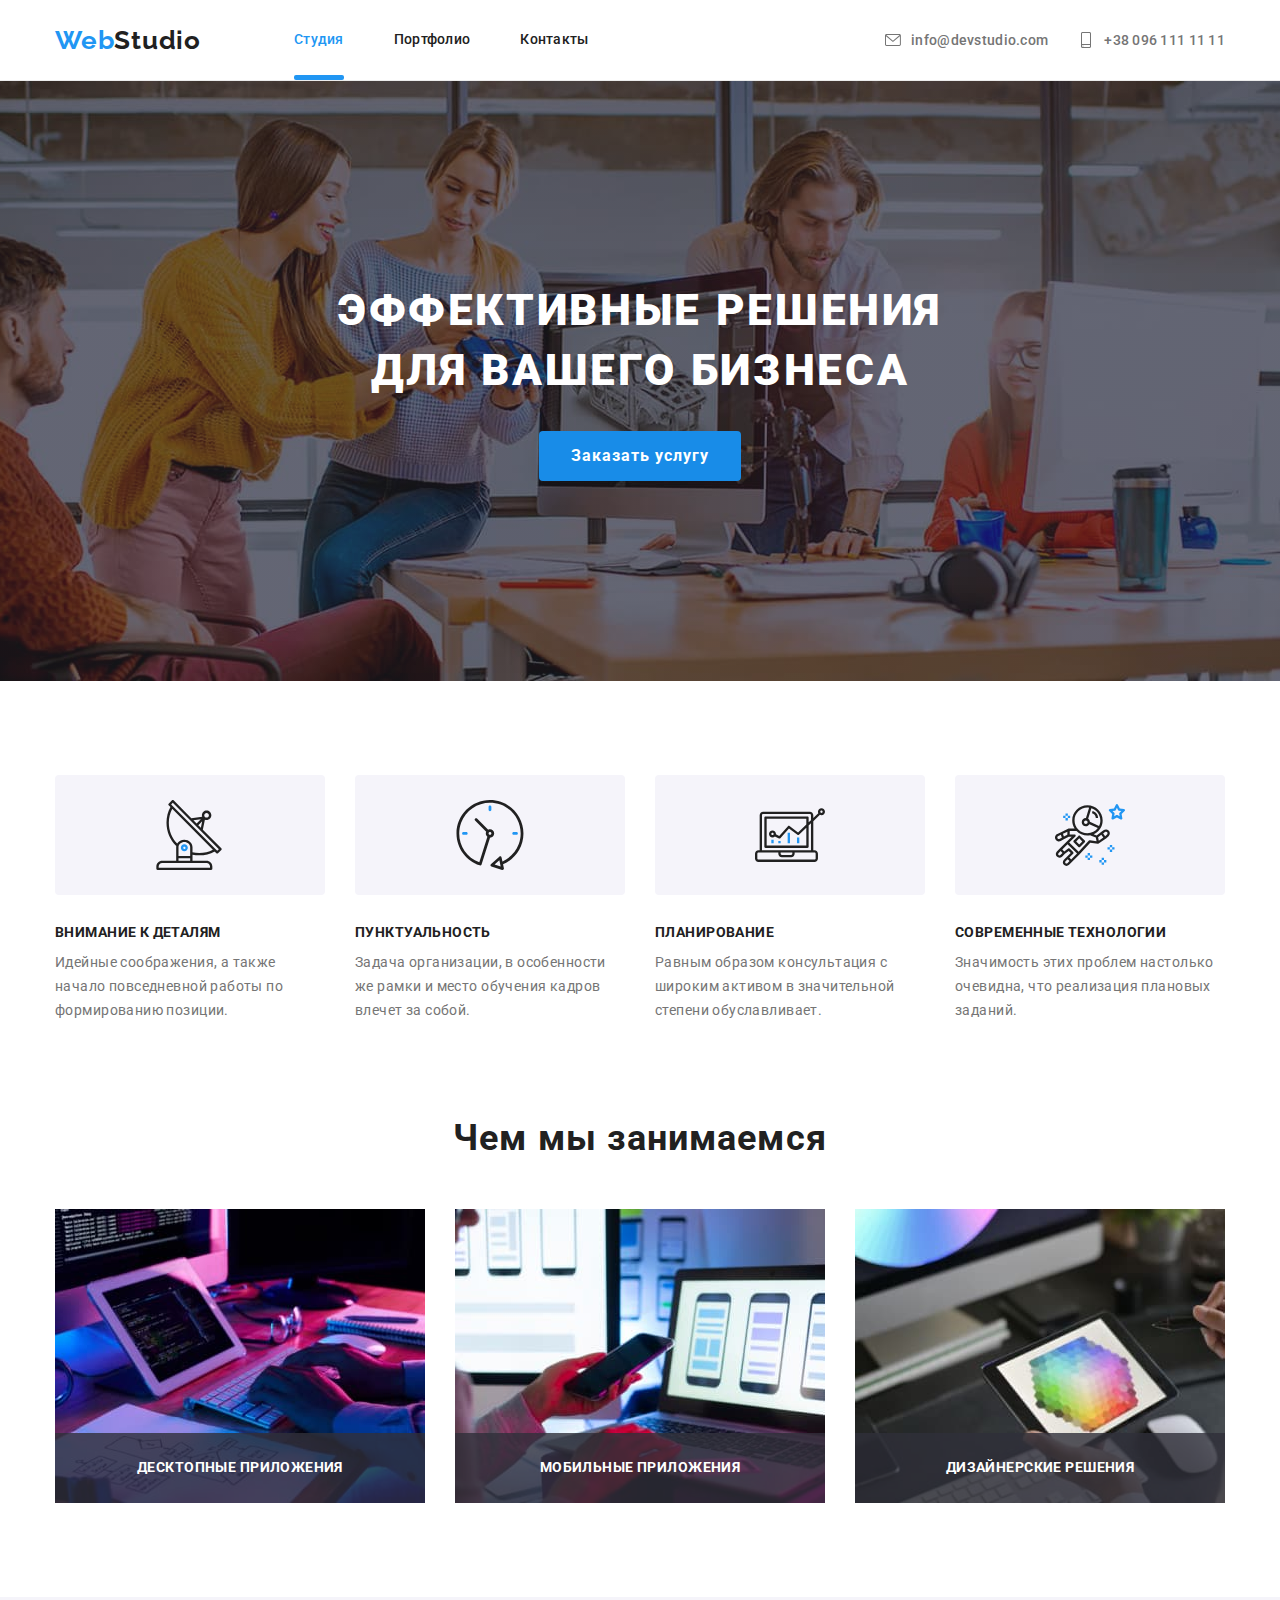
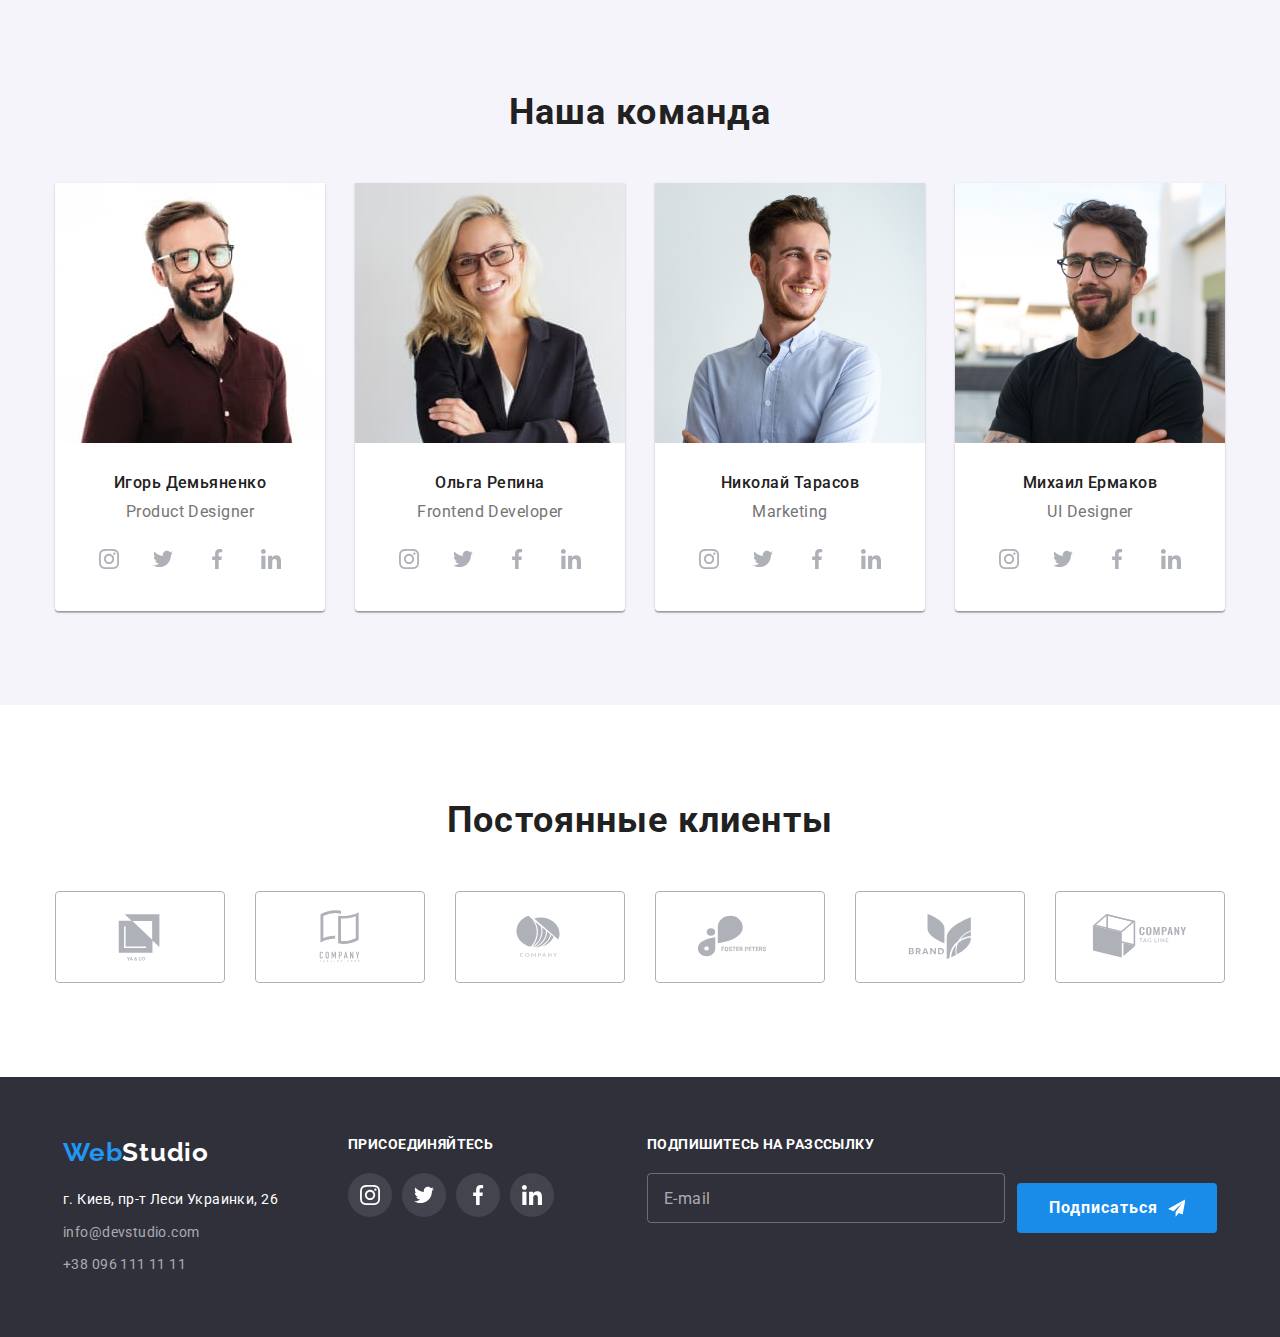
<file: index.html>
<!DOCTYPE html>
<html lang="en">
<head>
    <meta charset="UTF-8">
    <meta http-equiv="X-UA-Compatible" content="IE=edge">
    <meta name="viewport" content="width=device-width, initial-scale=1.0">
    <title>homework-08</title>
    <link href="https://fonts.googleapis.com/css2?family=Raleway:wght@700&family=Roboto:wght@400;500;700;900&display=swap" rel="stylesheet">
    <link rel="stylesheet" href="https://cdnjs.cloudflare.com/ajax/libs/modern-normalize/1.1.0/modern-normalize.min.css">
    <link rel="stylesheet" href="./css/main.min.css">

</head>
<body>
    <!-- шапка -->
        <header class="heder-line">
                <div class="container main-nav"> 
                    <a href="./index.html" class="logo">Web<span class="logo-black logo-black--color-dark">Studio</span></a> 
                    <nav class="navigation">   
                        <button class="menu-button" type="button" data-menu-button aria-expanded="f">
                            <svg width="24" height="16"
                            aria-label="переключатель меню"
                            aria-controls="mobile-menu">
                                <use class="icon-menu" href="./images/icon.svg#icon-menu_24px"></use>
                                <use class="icon-cros" href="./images/icon.svg#icon-close_24px"></use>
                            </svg>
                        </button>          
                        <ul class="menu-nav list">
                            <li class="menu-nav__menu-select"><a href="./index.html" class="menu-nav__menu-link current">Студия</a></li>
                            <li class="menu-nav__menu-select"><a href="./portfolio.html" class="menu-nav__menu-link">Портфолио</a></li>
                            <li class="menu-nav__menu-select"><a href="" class="menu-nav__menu-link">Контакты</a></li>
                        </ul>
                    </nav>
                    <ul class="contact-header list">
                        <li class="contact-list ">
                            <a class="contact-list-link mail" href="mailto:info@devstudio.com">
                                <svg class="contact-icon"><use href="./images/icon.svg#icon-envelope"></use></svg>info@devstudio.com</a>
                        </li>
                        <li class="contact-list ">
                            <a class="contact-list-link tel" href="tel:+380961111111">
                                <svg class="contact-icon"><use href="./images/icon.svg#icon-smartphone-1"></use></svg>+38 096 111 11 11</a>
                        </li>
                    </ul>             
                </div>
                <div class="mobile-menu" id="mobile-menu" data-menu>                                                     
                        <div class="container">
                                <ul class="mobile-menu-list list">
                                    <li class="mobile-menu-item current"><a href="./index.html">Студия</a></li>
                                    <li class="mobile-menu-item"><a href="./portfolio.html">Портфолио</a></li>
                                    <li class="mobile-menu-item"><a href="#">Контакты</a></li>
                                </ul>
                            <div class="mobile-menu-bottom">
                                <ul class="mobile-menu-connect list">
                                    <li class="mob-menu-link tel">
                                        <a href="tel:+380961111111">+38 096 111 11 11</a>
                                    </li>
                                    <li class="mob-menu-link mail">
                                        <a href="mailto:info@devstudio.com">info@devstudio.com</a>
                                    </li>
                                </ul>
                                <ul class="mobile-menu-social list">
                                    <li class="mobile-menu-social-item"><a href="">Instagram</a></li>
                                    <li class="mobile-menu-social-item"><a href="">Twitter</a></li>
                                    <li class="mobile-menu-social-item"><a href="">Facebook</a></li>
                                    <li class="mobile-menu-social-item"><a href="">Linkedin</a></li>
                                </ul>
                            </div>
                        </div>
                </div>
        </header>
    <!-- главный контент -->
    <main>       
        <!-- герой -->
        <section class="hero">
                <div class="container content ">
                <h1 class="hero__title">эффективные решения<br>для вашего бизнеса</h1>
                <button type="button" class="button hero__button" data-modal-open>Заказать услугу</button>
                </div>
        </section>
        <!-- особенности -->
        <section class="feature">
            <div class="container">
                <h2 class="visually-hidden">особенности</h2>
                <ul class="features list">
                    <li class="features-list">
                        <div class="features__item">
                            <svg class="features__icon"><use href="./images/icon.svg#icon-antenna"></use></svg>
                        </div>
                        <h3 class="features__title">внимание к деталям</h3>
                        <p class="features__text">Идейные соображения, а также начало повседневной работы по формированию позиции.</p>
                    </li>
                    <li class="features-list">
                        <div class="features__item">
                            <svg class="features__icon"><use href="./images/icon.svg#icon-clock"></use></svg>
                        </div>
                        <h3 class="features__title">пунктуальность</h3>
                        <p class="features__text">Задача организации, в особенности же рамки и место обучения кадров влечет за собой.</p>
                    </li>
                    <li class="features-list">
                        <div class="features__item">
                            <svg class="features__icon"><use href="./images/icon.svg#icon-diagram"></use></svg>
                        </div>
                        <h3 class="features__title">планирование</h3>
                        <p class="features__text">Равным образом консультация с широким активом в значительной степени обуславливает.</p>
                    </li>
                    <li class="features-list">
                        <div class="features__item">
                            <svg class="features__icon"><use href="./images/icon.svg#icon-astronaut"></use></svg>
                        </div>
                        <h3 class="features__title">современные технологии</h3>
                        <p class="features__text">Значимость этих проблем настолько очевидна, что реализация плановых заданий.</p>
                    </li>
                </ul>   
            </div>
        </section> 
        <!-- виды деятельности -->
        <section class="work">
            <div class="container">
                <h2 class="work__title">Чем мы занимаемся</h2>
            <ul class="work-list list">
                <li class="work-list__example">
                    <img src="./images/gadget/noteboock.jpg" alt="набор текста на клавиатуре" width="370">
                    <div class="work-list__text">
                        <h3 class="work-list__comment">Десктопные приложения</h3>
                    </div>
                </li>
                <li class="work-list__example">
                    <img src="././images/gadget/phone.jpg" alt="подключение телефона к ноутбуку" width="370">
                    <div class="work-list__text">
                        <h3 class="work-list__comment">Мобильные приложения</h3>
                    </div>
                </li>
                <li class="work-list__example">
                    <img src="./images/gadget/tablet.jpg" alt="работа с планшетом" width="370">
                    <div class="work-list__text">
                        <h3 class="work-list__comment">Дизайнерские решения</h3>
                    </div>
                </li>
            </ul>
            </div>
        </section>
        <!-- наша команда -->
        <section class="team">
            <div class="container">
                <h2 class="team__title">Наша команда</h2>
            <ul class="team-list list"> 
                <li class="team-list__item-card">
                    <picture>
                        <source 
                        srcset="./images/team/igor/igor1x.jpg 1x,
                        ./images/team/igor/igor2x.jpg 2x"
                        media="(min-width:1200px)"
                        />
                        <source 
                        srcset="./images/team/igor/igor-tab-1x.jpg 1x,
                        ./images/team/igor/igor-tab-2x.jpg 2x"
                        media="(min-width:768px)"
                        />
                        <source 
                        srcset="./images/team/igor/igor-mob-1x.jpg 1x,
                        ./images/team/igor/igor-mob-2x.jpg 2x"
                        media="(min-width:320px)"
                        />   
                        <img 
                        src="./images/team/igor/igor.jpg" alt="фото игорь">
                    </picture>
                    <div class="team-list__member">
                        <h3 class="team-list__card">Игорь Демьяненко</h3>  
                        <p class="team-list__position" lang="en">Product Designer</p>
                        <ul class="social-team list">
                            <li class="social-team__link"><a class="social-team__social-item social" href="">
                                <svg class="social-team__icon">
                                    <use href="./images/icon.svg#icon-instagram"></use>
                                </svg>
                            </a></li>
                            <li class="social-team__link"><a class="social-team__social-item social" href="">
                                <svg class="social-team__icon">
                                    <use href="./images/icon.svg#icon-twitter"></use>
                                </svg>
                            </a></li>
                            <li class="social-team__link"><a class="social-team__social-item social" href="">
                                <svg class="social-team__icon">
                                    <use href="./images/icon.svg#icon-facebook"></use>
                                </svg>
                            </a></li>
                            <li class="social-team__link"><a class="social-team__social-item social" href="">
                                <svg class="social-team__icon">
                                    <use href="./images/icon.svg#icon-linkedin"></use>
                                </svg>
                            </a></li>
                        </ul>
                    </div>                   
                </li>
                <li class="team-list__item-card">
                    <picture>
                        <source
                        srcset="./images/team/olga/olga1x.jpg 1x,
                        ./images/team/olga/olga2x.jpg 2x "
                        media="(min-width:1200px)"
                        />
                        <source
                        srcset="./images/team/olga/olga-tab-1x.jpg 1x,
                        ./images/team/olga/olga-tab-2x.jpg 2x"
                        media="(min-width:768px)"
                        />
                        <source
                        srcset="./images/team/olga/olga-mob-1x.jpg 1x,
                        ./images/team/olga/olga-mob-2x.jpg 2x"
                        media="(min-width:320px)"
                        />
                        <img class="img-site"
                        src="./images/team/olga/olga1x.jpg" alt="фото ольга">
                    </picture>
                    
                    <div class="team-list__member">
                        <h3 class="team-list__card">Ольга Репина</h3>
                        <p class="team-list__position" lang="en">Frontend Developer</p>
                        <ul class="social-team list">
                            <li class="social-team__link"><a class="social-team__social-item social" href="">
                                <svg class="social-team__icon">
                                    <use href="./images/icon.svg#icon-instagram"></use>
                                </svg>
                            </a></li>
                            <li class="social-team__link"><a class="social-team__social-item social" href="">
                                <svg class="social-team__icon">
                                    <use href="./images/icon.svg#icon-twitter"></use>
                                </svg>
                            </a></li>
                            <li class="social-team__link"><a class="social-team__social-item social" href="">
                                <svg class="social-team__icon">
                                    <use href="./images/icon.svg#icon-facebook"></use>
                                </svg>
                            </a></li>
                            <li class="social-team__link"><a class="social-team__social-item social" href="">
                                <svg class="social-team__icon">
                                    <use href="./images/icon.svg#icon-linkedin"></use>
                                </svg>
                            </a></li>
                        </ul>
                    </div>                   
                </li>
                <li class="team-list__item-card">
                    <picture>
                        <source
                        srcset="./images/team/nikolaj/nikolaj1x.jpg 1x,
                        ./images/team/nikolaj/nikolaj-2x.jpg 2x"
                        media="(min-width:1200px)"
                        />
                        <source
                        srcset="./images/team/nikolaj/nikolaj-tab-1x.jpg 1x,
                        ./images/team/nikolaj/nikolaj-tab-2x.jpg 2x"
                        media="(min-width:768px)"
                        />
                        <source
                        srcset="./images/team/nikolaj/nikolaj-mob-1x.jpg 1x,
                        ./images/team/nikolaj/nikolaj-mob-2x.jpg 2x"
                        media="(min-width:320px)"
                        />
                        <img class="img-site"
                        src="./images/team/nikolaj/nikolaj1x.jpg" alt="фото николай">
                    </picture>
                    <div class="team-list__member">
                        <h3 class="team-list__card">Николай Тарасов</h3>
                        <p class="team-list__position" lang="en">Marketing</p>
                        <ul class="social-team list">
                            <li class="social-team__link"><a class="social-team__social-item social" href="">
                                <svg class="social-team__icon">
                                    <use href="./images/icon.svg#icon-instagram"></use>
                                </svg>
                            </a></li>
                            <li class="social-team__link"><a class="social-team__social-item social" href="">
                                <svg class="social-team__icon">
                                    <use href="./images/icon.svg#icon-twitter"></use>
                                </svg>
                            </a></li>
                            <li class="social-team__link"><a class="social-team__social-item social" href="">
                                <svg class="social-team__icon">
                                    <use href="./images/icon.svg#icon-facebook"></use>
                                </svg>
                            </a></li>
                            <li class="social-team__link"><a class="social-team__social-item social" href="">
                                <svg class="social-team__icon">
                                    <use href="./images/icon.svg#icon-linkedin"></use>
                                </svg>
                            </a></li>
                        </ul>
                    </div>
                </li>
                <li class="team-list__item-card">
                    <picture>
                        <source
                        srcset="./images/team/mikhail/michail1x.jpg 1x,
                        ./images/team/mikhail/michail2x.jpg 2x"
                        media="(min-width:1200px)"
                        />
                        <source
                        srcset="./images/team/mikhail/michail-tab-1x.jpg 1x,
                        ./images/team/mikhail/michail-tab-2x.jpg 2x"
                        media="(min-width:768px)"
                        />
                        <source
                        srcset="./images/team/mikhail/michail-mob-1x.jpg 1x,
                        ./images/team/mikhail/michail-mob-2x.jpg 2x"
                        media="(min-width:320px)"
                        />
                        <img class="img-site"
                        src="./images/team/mikhail/michail1x.jpg" alt="фото михаил">
                    </picture>
                    
                    <div class="team-list__member">
                        <h3 class="team-list__card">Михаил Ермаков</h3>
                        <p class="team-list__position" lang="en">UI Designer</p>
                        <ul class="social-team list">
                            <li class="social-team__link"><a class="social-team__social-item social" href="">
                                <svg class="social-team__icon">
                                    <use href="./images/icon.svg#icon-instagram"></use>
                                </svg>
                            </a></li>
                            <li class="social-team__link"><a class="social-team__social-item social" href="">
                                <svg class="social-team__icon">
                                    <use href="./images/icon.svg#icon-twitter"></use>
                                </svg>
                            </a></li>
                            <li class="social-team__link"><a class="social-team__social-item social" href="">
                                <svg class="social-team__icon">
                                    <use href="./images/icon.svg#icon-facebook"></use>
                                </svg>
                            </a></li>
                            <li class="social-team__link"><a class="social-team__social-item social" href="">
                                <svg class="social-team__icon">
                                    <use href="./images/icon.svg#icon-linkedin"></use>
                                </svg>
                            </a></li>
                        </ul>
                    </div>
                </li>
            </ul>
            </div>
        </section>
        <!-- постоянные клиенты -->
        <section class="client">
            <div class="container">
                <h2 class="clients__title">Постоянные клиенты</h2>
                    <ul class="clients-list list">
                        <li class="clients-list__logo">
                            <a class="clients-list__logo-link" href="">                        
                                <svg class="clients-list__logo-icon">
                                    <use href="./images/icon.svg#icon-logo1"></use>
                                </svg>
                            </a>                    
                        </li>
                        <li class="clients-list__logo">
                            <a class="clients-list__logo-link" href="">
                                <svg class="clients-list__logo-icon">
                                    <use href="./images/icon.svg#icon-logo2"></use>
                                </svg>
                            </a>
                        </li>
                        <li class="clients-list__logo">
                            <a class="clients-list__logo-link" href="">
                                <svg class="clients-list__logo-icon">
                                    <use href="./images/icon.svg#icon-logo3"></use>
                                </svg>
                            </a>
                        </li>
                        <li class="clients-list__logo">
                            <a class="clients-list__logo-link" href="">
                                <svg class="clients-list__logo-icon">
                                    <use href="./images/icon.svg#icon-logo4"></use>
                                </svg>
                            </a>
                        </li>
                        <li class="clients-list__logo">
                            <a class="clients-list__logo-link" href="">
                                <svg class="clients-list__logo-icon">
                                    <use href="./images/icon.svg#icon-logo5"></use>
                                </svg>
                            </a>
                        </li>
                        <li class="clients-list__logo">
                            <a class="clients-list__logo-link" href="">
                                <svg class="clients-list__logo-icon">
                                    <use href="./images/icon.svg#icon-logo6"></use>
                                </svg>
                            </a>
                        </li>
                    </ul>
            </div>

        </section>
    </main >
    <!-- подвал -->
    <footer>
        <div class="footer-section">
                <div class="container">
                    <div class="adres-section">
                        <div class="adres-text">
                                <a  class="foot logo" href="./index.html">Web<span class="logo-white logo-white--color-light">Studio</span></a>
                                <p> г. Киев, пр-т Леси Украинки, 26 </p>       
                                <a class="adres-link" href="mailto:info@devstudio.com" >info@devstudio.com</a>
                                <a class="adres-link" href="tel:+380961111111">+38 096 111 11 11</a> 
                        </div> 
                        <div class="social-subscribe">
                                <h3 class="social-title-footer">присоединяйтесь</h3>
                                <ul class="social-footer list">
                                    <li class="social-footer__link"><a class="social-footer__item social" href="">
                                        <svg class="social-footer__icon">
                                            <use href="./images/icon.svg#icon-instagram"></use>
                                        </svg>
                                    </a></li>
                                    <li class="social-footer__link"><a class="social-footer__item social" href="">
                                        <svg class="social-footer__icon">
                                            <use href="./images/icon.svg#icon-twitter"></use>
                                        </svg>
                                    </a></li>
                                    <li class="social-footer__link"><a class="social-footer__item social" href="">
                                        <svg class="social-footer__icon">
                                            <use href="./images/icon.svg#icon-facebook"></use>
                                        </svg>
                                    </a></li>
                                    <li class="social-footer__link"><a class="social-footer__item social" href="">
                                        <svg class="social-footer__icon">
                                            <use href="./images/icon.svg#icon-linkedin"></use>
                                        </svg>
                                    </a></li>
                                </ul>
                        </div> 
                        <div class="subscribe-footer">
                            <h3 class="subscribe__title">Подпишитесь на разссылку</h3>  
                            <form class="subscribe-list">
                                <label for="mail">
                                    <input type="email" id="mail" class="subscribe__input" placeholder="E-mail">
                                </label>
                                <button type="submit" class="button subscribe__btn">Подписаться
                                    <svg class="subscribe__modal-icon" width="24"  height="24">
                                        <use href="./images/icon.svg#icon-icon-send"></use>
                                    </svg>
                                </button>
                            </form>
                        </div>   
                    </div>  
            </div>
        </div>        
    </footer>
    <!-- Modal -->
        <div class="backdrop is-hidden" data-modal>
            <div class="modal">
                <button type="button" class="btn-close" data-modal-close>
                    <svg class="btn-svg" width="18" height="18">
                        <use href="./images/icon.svg#icon-close-black-1"></use>
                    </svg>
                </button>
                <b class="modal__title">Оставьте свои данные, мы вам перезвоним</b>
                    <form action="#" class="modal-form">
                        <div class="modal-form-field">
                            <label  class="modal-form-field__text">Имя</label>
                            <div class="modal-form-field__input-icon">
                                <input class="modal-form-field__modal-input"  type="text" name="name"  required>
                            <svg class="modal-form-field__input-svg" width="18" height="18">
                                <use href="./images/icon.svg#icon-person-black"></use>
                            </svg>
                            </div>
                        </div>
                        <div class="modal-form-field">
                            <label  class="modal-form-field__text">Телефон</label>
                            <div class="modal-form-field__input-icon">
                                <input class="modal-form-field__modal-input"  type="tel" name="tel"  required>
                            <svg class="modal-form-field__input-svg" width="18" height="18">
                                <use href="./images/icon.svg#icon-phone-black"></use>
                            </svg>
                            </div>
                        </div>
                        <div class="modal-form-field">
                            <label class="modal-form-field__text">Почта</label>
                            <div class="modal-form-field__input-icon">
                                <input class="modal-form-field__modal-input"  type="email" name="mail">
                            <svg class="modal-form-field__input-svg" width="18" height="18">
                                <use href="./images/icon.svg#icon-email-black"></use>
                            </svg>
                            </div>
                        </div>
                        <div class="modal-form-comment">
                            <label for="modal-comment" class="modal-form-comment__comment-text">Коментарий</label>
                            <textarea name="modal-comment" id="modal-comment" class="modal-form-comment__comment-input" placeholder="Введите текст"></textarea>
                        </div>
<!-- checkbox -->
                    <input class="licence-checkbox"  
                    type="checkbox"
                    name="lisense"
                    id="licence"/>
                        <label class="checkbox-label" for="licence">
                            <span>
                                <svg width="16" height="15">
                                    <use href="./images/icon.svg#icon-icheck"                   
                                </svg>
                            </span>
                            Соглашаюсь с рассылкой и принимаю &nbsp;
                            <a href="#">Условия договора</a>
                        </label>
                        <button type="submit" class="button modal-btn">Отправить</button>
                    </form>
            </div>
        </div>
        <script src="./js/modal.js"></script>
        <script src="./js/menu.js"></script>
        
    </body>
</html>
</file>
<file: css/main.min.css>
body{margin:0;padding:0}body.modal-open{overflow:hidden}h1,h2,h3,h4,h5,h6{margin-top:0;margin-bottom:0}ul,li,p{margin:0;padding:0}a{color:inherit;text-decoration:none}img{display:block;width:100%;height:auto}textarea{resize:none}html{box-sizing:border-box}*,*::before,*::after{box-sizing:inherit}body{background-color:var(--primeri-white-color);color:var(--text-color);font-family:Roboto, sans-serif}.list{margin:0;padding:0;list-style:none}.link{list-style:none}:root{--title-text-color: #212121;--text-color:#757575;--akcent-color: #2196F3;--akcen-color-button:#188CE8;--primeri-white-color:#FFFFFF;--primeri-color-logo:#AFB1B8;--cubic-bezier:cubic-bezier(0.4, 0, 0.2, 1);--card-set-gap:30px}.container{padding:0px 15px;margin:0px auto}@media screen and (min-width: 480px){.container{max-width:480px}}@media screen and (min-width: 768px){.container{max-width:768px}}@media screen and (min-width: 1200px){.container{max-width:1200px}}.visually-hidden{position:absolute;white-space:nowrap;width:1px;height:1px;overflow:hidden;border:0;padding:0;clip:rect(0, 0, 0, 0);clip-path:inset(50%);margin:-1px}.social{display:flex;align-items:center;justify-content:center;width:44px;height:44px;border-radius:50%}.logo{padding-top:24px;padding-bottom:24px;color:var(--akcent-color);font-family:Raleway,sans-serif;font-size:24px;line-height:1.17;font-weight:700;letter-spacing:.03em}@media screen and (min-width: 1200px){.logo{font-size:26px;line-height:1.17;font-weight:700;letter-spacing:.03em}}.logo-black--color-dark{color:var(--title-text-color)}.logo-white--color-light{color:var(--primeri-white-color)}.heder-line{border-bottom:1px solid #ECECEC}.main-nav{display:flex;justify-content:space-between;align-items:center;height:60px}@media screen and (min-width: 768px){.main-nav{height:80px}}.navigation{margin-left:93px}.menu-nav{display:block}.menu-nav .menu-nav__menu-select:not(:last-child){margin-right:50px}.menu-nav .menu-nav__menu-link.current{color:var(--akcent-color)}@media screen and (max-width: 767px){.menu-nav{display:none}}@media screen and (min-width: 768px){.menu-nav{display:flex}}.menu-nav__menu-link{display:block;position:relative;padding-top:32px;padding-bottom:32px;color:var(--title-text-color);font-size:14px;line-height:1.14;font-weight:500;letter-spacing:.02em;transition:color 250ms var(--cubic-bezier)}.menu-nav__menu-link.current::after{position:absolute;bottom:0;content:'';display:block;width:100%;height:5px;border-radius:2px;background-color:var(--akcent-color)}.menu-nav__menu-link:hover,.menu-nav__menu-link:focus{color:var(--akcent-color)}@media screen and (min-width: 1200px){.content{width:696px}}.hero{max-width:480px;height:400px;padding:118px 0;margin-left:auto;margin-right:auto;text-align:center;background-size:cover;background-repeat:no-repeat;background-position:center;background-color:#2f303a;background-image:linear-gradient(rgba(47,48,58,0.4), rgba(47,48,58,0.4)),url(../images/hero/hero-mobile1x.jpg)}@media (-webkit-min-device-pixel-ratio: 2), (min-resolution: 192dpi), (min-resolution: 2dppx){.hero{background-image:linear-gradient(rgba(47,48,58,0.4), rgba(47,48,58,0.4)),url(../images/hero/hero-mobile2x.jpg)}}@media screen and (min-width: 481px){.hero{max-width:768px;background-image:linear-gradient(rgba(47,48,58,0.4), rgba(47,48,58,0.4)),url(../images/hero/hero-tablet1x.jpg)}}@media screen and (min-width: 481px) and (-webkit-min-device-pixel-ratio: 2), screen and (min-width: 481px) and (min-resolution: 192dpi), screen and (min-width: 481px) and (min-resolution: 2dppx){.hero{background-image:linear-gradient(rgba(47,48,58,0.4), rgba(47,48,58,0.4)),url(../images/hero/hero-tablet2x.jpg)}}@media screen and (min-width: 769px){.hero{height:400px;max-width:1600px;padding:118px 0;background-image:linear-gradient(rgba(47,48,58,0.4), rgba(47,48,58,0.4)),url(../images/hero/hero.jpg)}}@media screen and (min-width: 769px) and (-webkit-min-device-pixel-ratio: 2), screen and (min-width: 769px) and (min-resolution: 192dpi), screen and (min-width: 769px) and (min-resolution: 2dppx){.hero{background-image:linear-gradient(rgba(47,48,58,0.4), rgba(47,48,58,0.4)),url(../images/hero/hero2x.jpg)}}@media screen and (min-width: 1200px){.hero{height:600px;max-width:1600px;padding-top:200px;padding-bottom:200px;background-image:linear-gradient(rgba(47,48,58,0.4), rgba(47,48,58,0.4)),url(../images/hero/hero.jpg)}}@media screen and (min-width: 1200px) and (-webkit-min-device-pixel-ratio: 2), screen and (min-width: 1200px) and (min-resolution: 192dpi), screen and (min-width: 1200px) and (min-resolution: 2dppx){.hero{background-image:linear-gradient(rgba(47,48,58,0.4), rgba(47,48,58,0.4)),url(../images/hero/hero2x.jpg)}}.hero__title{margin-bottom:30px;color:var(--primeri-white-color);font-size:20px;line-height:1.62;font-weight:900;letter-spacing:.06em;text-transform:uppercase;margin-left:auto;margin-right:auto}@media screen and (min-width: 480px){.hero__title{font-size:26px;line-height:1.62;font-weight:900;letter-spacing:.06em}}@media screen and (min-width: 1200px){.hero__title{font-size:44px;line-height:1.36;font-weight:900;letter-spacing:.06em;max-width:696px}}.hero__button{display:inline-block;min-width:200px;text-align:center}.hero__button:hover,.hero__button:focus{background-color:var(--akcent-color)}.feature{padding-top:60px;padding-bottom:60px}@media screen and (min-width: 1200px){.feature{padding-top:94px;padding-bottom:94px}}.features{margin-top:-30px}@media screen and (min-width: 768px){.features{display:flex;flex-wrap:wrap;margin-left:-30px}}@media screen and (min-width: 1200px){.features{display:flex}}.features-list{margin-top:30px;width:100%}@media screen and (min-width: 768px){.features-list{width:calc(100% / 2   - 30px);margin-left:30px}}@media screen and (min-width: 1200px){.features-list{width:calc(100% / 4 - 30px)}}.features__item{display:flex;align-items:center;justify-content:center;margin-bottom:30px;height:120px;border-radius:4px;background-color:#F5F4FA}.features__icon{width:70px;height:70px}.features__title{color:var(--title-text-color);text-transform:uppercase;text-align:center;font-size:14px;line-height:1.14;font-weight:700;letter-spacing:.03em;margin-bottom:10px}@media screen and (min-width: 767px){.features__title{text-align:start}}.features__text{font-size:14px;line-height:1.71;font-weight:400;letter-spacing:.03em}@media screen and (max-width: 1199px){.work{display:none}}@media screen and (min-width: 1200px){.work{padding-bottom:94px;display:block}}.work__title{color:var(--title-text-color);text-align:center;font-size:36px;line-height:1.17;font-weight:700;letter-spacing:.03em;margin-bottom:50px}.work-list{display:flex}.work-list__example{position:relative}.work-list__comment{font-size:14px;line-height:1.14;font-weight:700;letter-spacing:.03em;text-transform:uppercase;color:#FFFFFF}.work-list__text{position:absolute;bottom:0;background-color:rgba(47,48,58,0.8);display:flex;align-items:center;justify-content:center;height:70px;width:370px}.work-list__example+.work-list__example{margin-left:30px}.team{background-color:#F5F4FA;padding-top:60px;padding-bottom:60px}@media screen and (min-width: 1200px){.team{padding-top:94px;padding-bottom:94px}}.team__title{font-size:28px;line-height:1.17;font-weight:700;letter-spacing:.03em;margin-bottom:30px;text-align:center;color:var(--title-text-color)}@media screen and (min-width: 1200px){.team__title{font-size:36px;line-height:1.17;font-weight:700;letter-spacing:.03em;margin-bottom:50px}}.team-list{text-align:center;margin-top:-30px}@media screen and (min-width: 768px){.team-list{display:flex;flex-wrap:wrap;margin-left:-30px}}@media screen and (min-width: 1200px){.team-list{width:1200px;display:flex}}.team-list__member{padding:30px 32px;text-align:center;border-radius:0px 0px 4px 4px;background-color:#fff}.team-list__card{color:var(--title-text-color);font-size:16px;line-height:1.19;font-weight:500;letter-spacing:.03em}.team-list__position{margin-top:10px;font-size:16px;line-height:1.19;font-weight:400;letter-spacing:.03em}.team-list__item-card{margin-top:30px;box-shadow:0px 1px 3px rgba(0,0,0,0.12),0px 1px 1px rgba(0,0,0,0.14),0px 2px 1px rgba(0,0,0,0.2);border-radius:0px 0px 4px 4px}@media screen and (min-width: 768px){.team-list__item-card{width:calc(100% / 2 - 30px);margin-left:30px}}@media screen and (min-width: 1200px){.team-list__item-card{width:calc(100% / 4 - 30px)}}.social-team{display:flex;justify-content:center;margin-top:16px}.social-team__link+.social-team__link{margin-left:10px}.social-team__social-item{color:#AFB1B8;transition:background-color 250ms var(--cubic-bezier),fill 250ms var(--cubic-bezier)}.social-team__social-item:focus,.social-team__social-item:hover{background-color:var(--akcent-color);color:var(--primeri-white-color)}.social-team__icon{width:20px;height:20px;fill:currentColor}.client{padding-top:60px;padding-bottom:60px}@media screen and (min-width: 1200px){.client{padding-top:94px;padding-bottom:94px}}.clients__title{font-size:28px;line-height:1.17;font-weight:700;letter-spacing:.03em;margin-bottom:30px;text-align:center;color:#212121}@media screen and (min-width: 1200px){.clients__title{font-size:36px;line-height:1.17;font-weight:700;letter-spacing:.03em;margin-bottom:50px}}.clients-list{justify-content:center;display:flex;flex-wrap:wrap;margin:-15px}.clients-list__logo{width:calc(100% / 2 - 30px);margin:15px}@media screen and (min-width: 768px){.clients-list__logo{flex-basis:calc(100% / 3 - 30px)}}@media screen and (min-width: 1200px){.clients-list__logo{flex-basis:calc(100% / 6 - 30px)}}.clients-list__logo-link{display:flex;align-items:center;justify-content:center;width:100%;height:92px;fill:var(--primeri-color-logo);border:1px solid var(--primeri-color-logo);border-radius:4px;transition:background-color 250ms var(--cubic-bezier),fill 250ms var(--cubic-bezier)}.clients-list__logo-link:hover,.clients-list__logo-link:focus{border:1px solid var(--akcent-color);fill:var(--akcent-color)}.clients-list__logo-icon{width:106px;height:60px;color:currentColor}.filtr-project{display:flex;flex-wrap:wrap}.filtr-content{padding-top:60px;padding-bottom:60px}@media screen and (min-width: 1200px){.filtr-content{padding-top:94px;padding-bottom:94px}}.btn-filtr{display:flex;flex-wrap:wrap;justify-content:flex-start;margin-bottom:40px}@media screen and (min-width: 768px){.btn-filtr{justify-content:center;margin-bottom:30px}}@media screen and (min-width: 1200px){.btn-filtr{margin-bottom:50px}}.btn-filtr__item{margin-left:8px;margin-bottom:15px}@media screen and (min-width: 768px){.btn-filtr__item{margin-bottom:0}}.btn-filtr__button-filtr{background-color:#F5F4FA;color:var(--title-text-color);font-size:16px;line-height:1.63;font-weight:500;letter-spacing:.03em;display:inline-block;border-radius:4px;border-style:none;padding:6px 22px;cursor:pointer;transition:background-color 250ms var(--cubic-bezier),color 250ms var(--cubic-bezier)}.btn-filtr__button-filtr:hover,.btn-filtr__button-filtr:focus{background-color:var(--akcent-color);color:var(--primeri-white-color);box-shadow:0px 2px rgba(0,0,0,0.12),0px 1px rgba(0,0,0,0.08),0px 3px rgba(0,0,0,0.1)}.btn-filtr__button-filtr.current{background-color:var(--akcent-color);color:var(--primeri-white-color)}.card-set{margin-top:-30px}@media screen and (min-width: 768px){.card-set{display:flex;flex-wrap:wrap;margin-left:-30px}}@media screen and (min-width: 1200px){.card-set{display:flex;flex-wrap:wrap;margin-left:calc(-1* var(--card-set-gap));margin-top:calc(-1* var(--card-set-gap))}}.card-set__item{margin-top:30px}@media screen and (min-width: 768px){.card-set__item{width:calc(100% / 2 - 30px);margin-left:30px}}@media screen and (min-width: 1200px){.card-set__item{flex-basis:calc(100% / 3 -  var(--card-set-gap))}}.card-set__card{display:flex;flex-direction:column;height:100%}.card-set__card:hover,.card-set__card:focus{box-shadow:1px 4px 6px 0px rgba(0,0,0,0.16),0px 4px 4px 0px rgba(0,0,0,0.06),0px 1px 1px 0px rgba(0,0,0,0.12);transition:box-shadow 300ms linear}.card-set__card:hover .card-thumb__card-comment,.card-set__card:focus .card-thumb__card-comment{transform:translateY(0)}@media screen and (max-width: 480px){.card-set__card:hover .card-thumb__card-comment,.card-set__card:focus .card-thumb__card-comment{overflow-y:scroll}}.card-content{flex-grow:1}.card-content__card-title{color:var(--title-text-color);font-size:18px;line-height:2;font-weight:700;letter-spacing:.06em}.card-content__card-text{color:var(--text-color);font-size:16px;line-height:1.88;font-weight:400;letter-spacing:.03em;margin-top:4px}.card-content{flex-grow:1;padding:20px 24px;border-left:1px solid #EEEEEE;border-right:1px solid #EEEEEE;border-bottom:1px solid #EEEEEE}.card-thumb{position:relative;overflow:hidden}.card-thumb__card-comment{position:absolute;top:0;left:0;height:100%;font-weight:400;font-size:18px;line-height:1.6;letter-spacing:0.03em;color:var(--primeri-white-color);background-color:rgba(33,150,243,0.9);padding:63px 24px;transform:translateY(140%);transition:transform 500ms var(--cubic-bezier)}.backdrop{overflow-y:scroll;position:fixed;top:0;left:0;width:100%;height:100%;z-index:99;background-color:rgba(0,0,0,0.2);opacity:1;transition:opacity 250ms var(--cubic-bezier)}.backdrop.is-hidden{opacity:0;pointer-events:none}.backdrop.is-hidden .modal{transform:translate(-50%, -50%) scale(0.9);margin-right:10px}.modal{position:absolute;transform:translate(-50%, -50%) scale(1);transition:transforn 250ms var(--cubic-bezier);top:50%;left:50%;width:100%;background-color:#fff;border-radius:4px;padding:40px;z-index:11;height:609px}@media screen and (min-width: 480px){.modal{width:450px}}@media screen and (min-width: 1199px){.modal{width:528px;height:581px}}.btn-close{position:absolute;right:8px;top:8px;width:30px;height:30px;background-color:transparent;border:1px solid rgba(0,0,0,0.1);border-radius:50%;display:flex;justify-content:center;align-items:center;fill:var(--title-text-color);cursor:pointer}.btn-close:focus,.btn-close:hover{fill:var(--akcent-color)}.modal__title{display:block;font-size:20px;line-height:1.15;font-weight:700;letter-spacing:.03em;text-align:center;color:var(--title-text-color);margin-bottom:12px}.modal-form-field{margin-bottom:10px}.modal-form-comment{margin-bottom:17px}.modal-form-field__text{display:block;font-size:12px;line-height:1.17;font-weight:400;letter-spacing:.01em;color:var(--text-color);margin-bottom:4px}.modal-form-field__modal-input{width:100%;height:40px;border:1px solid rgba(33,33,33,0.2);border-radius:4px;padding:11px 42px;background-color:transparent;outline:none;transition:border-color 250ms var(--cubic-bezier)}.modal-form-comment__comment-text{display:inline-block;font-size:12px;line-height:1.17;font-weight:400;letter-spacing:.01em}.modal-form-comment__comment-input{width:100%;height:120px;padding:12px 16px;border:1px solid rgba(33,33,33,0.2);border-radius:4px;outline:none}.modal-form-comment__comment-input:focus,.modal-form-comment__comment-input:hover{border-color:var(--akcent-color)}.modal-form-comment__comment-input::placeholder{font-size:12px;line-height:1.17;font-weight:400;letter-spacing:.01em;color:rgba(117,117,117,0.5)}.modal-form-field__input-icon{position:relative}.modal-form-field__modal-input:focus,.modal-form-field__modal-input:hover{border-color:var(--akcent-color)}.modal-form-field__modal-input:focus+.modal-form-field__input-svg,.modal-form-field__modal-input:hover+.modal-form-field__input-svg{fill:var(--akcent-color)}.modal-form-field__input-svg{position:absolute;top:50%;transform:translateY(-50%);left:12px;fill:#212121;transition:fill 250ms var(--cubic-bezier)}.modal-btn{display:block;min-width:200px;text-align:center;margin:30px auto 0}.modal-btn:hover,.modal-btn:focus{background-color:#0f5996}.button{padding:10px 32px;border-radius:4px;border-style:none;background-color:var(--akcen-color-button);color:var(--primeri-white-color);font-weight:700;font-size:16px;line-height:1.88;letter-spacing:0.06em;transition:background-color 250ms var(--cubic-bezier);cursor:pointer}.menu-button{position:relative;z-index:10;display:inline-flex;margin:0;padding:0;border:none;background-color:transparent}.menu-button:focus,.menu-button:hover{fill:var(--akcent-color);transition:color 250ms var(--cubic-bezier)}.menu-button .icon-cros{display:none}.menu-button.is-open .icon-cros{display:block}.menu-button.is-open .icon-menu{display:none}@media screen and (min-width: 768px){.menu-button{display:none}}.mobile-menu{visibility:hidden;position:absolute;background-color:#fff;width:100vw;height:100vh;top:0;z-index:5;padding:48px;margin-right:10px;opacity:0;transition:opacity 500ms var(--cubic-bezier),visibility 500ms var(--cubic-bezier)}.mobile-menu .container{display:flex;flex-direction:column;justify-content:space-between;height:100%}.mobile-menu.is-open{visibility:visible;margin-right:10px;opacity:1;transition:opacity 500ms var(--cubic-bezier),visibility 500ms var(--cubic-bezier);pointer-events:auto}@media screen and (min-width: 768px){.mobile-menu.is-open{display:none}}.mobile-menu-list{margin-top:-32px;margin-bottom:50px}.mobile-menu-item{font-size:40px;line-height:1.17;font-weight:500;letter-spacing:.02em;color:#212121;margin-top:32px}.mobile-menu-item :hover,.mobile-menu-item :focus{color:var(--akcent-color);transition:color 250ms var(--cubic-bezier)}.mobile-menu-item.current{color:var(--akcent-color)}.mobile-menu-connect{margin-top:-32px;margin-bottom:64px}.mob-menu-link{color:#757575;margin-top:32px}.mob-menu-link :hover,.mob-menu-link :focus{color:var(--akcent-color);transition:color 250ms var(--cubic-bezier)}.mob-menu-link.tel{font-size:6vw;line-height:1.18;font-weight:500;letter-spacing:.02em}@media screen and (min-width: 480px){.mob-menu-link.tel{font-size:34px;line-height:1.18;font-weight:500;letter-spacing:.02em}}.mob-menu-link.mail{font-size:24px;line-height:1.17;font-weight:500;letter-spacing:.02em}.mobile-menu-social{display:flex;flex-wrap:wrap}.mobile-menu-social-item{border-right:1px solid var(--text-color);margin-left:5px;font-size:18px;line-height:1.22;font-weight:500;letter-spacing:.02em}.mobile-menu-social-item :hover,.mobile-menu-social-item :focus{color:var(--akcent-color);transition:color 250ms var(--cubic-bezier)}.mobile-menu-social-item a{margin-right:5px}.mobile-menu-social-item:last-child{border-right:none}.mobile-menu-social-item .mob-span{margin:0 5px}.contact-icon{margin-right:10px;width:16px;height:16px;fill:currentColor}.contact-list-link{font-size:12px;line-height:1.17;font-weight:500;letter-spacing:.02em;display:flex;align-items:center;color:inherit;transition:color 250ms linear}.contact-list-link:hover,.contact-list-link:focus{color:var(--akcent-color)}.contact-list-link.mail{padding-top:21px}@media screen and (min-width: 1200px){.contact-list-link.mail{padding-top:32px;padding-bottom:32px}}.contact-list-link.tel{padding-bottom:21px}@media screen and (min-width: 1200px){.contact-list-link.tel{padding-top:32px;padding-bottom:32px}}@media screen and (min-width: 1200px){.contact-list-link{font-size:14px;line-height:1.17;font-weight:500;letter-spacing:.02em}}.contact-header{display:none}@media screen and (min-width: 768px){.contact-header{display:flex;flex-direction:column;justify-content:center;margin-left:auto}}@media screen and (min-width: 1200px){.contact-header{display:flex;flex-direction:row;margin-left:auto}}.contact-list+.contact-list{margin-top:10px}@media screen and (min-width: 1200px){.contact-list+.contact-list{margin-top:0;margin-left:30px}}.checkbox-label{font-size:12px;line-height:1.17;font-weight:400;letter-spacing:.03em;display:flex;flex-wrap:wrap;align-items:center;color:var(--text-color)}.checkbox-label span{width:16px;height:15px;border-radius:2px;border:2px solid var(--title-text-color);margin-right:7px;display:flex;align-items:center;justify-content:center}@media screen and (min-width: 1200px){.checkbox-label{font-size:14px;line-height:1.71;font-weight:400;letter-spacing:.03em}}.checkbox-label a{color:var(--akcent-color);text-decoration:underline}@media screen and (min-width: 340px) and (max-width: 450px){.checkbox-label a{margin-left:23px}}.licence-checkbox{position:absolute;white-space:nowrap;width:1px;height:1px;overflow:hidden;border:0;padding:0;clip:rect(0, 0, 0, 0);clip-path:inset(50%);margin:-1px}.licence-checkbox:checked+.checkbox-label span{border:2px solid var(--akcent-color);background-color:var(--akcent-color)}.licence-checkbox:focus+.checkbox-label span{border:1px solid #2196F3}.licence-checkbox:hover+.checkbox-label span{border:1px solid #2196F3}.footer-section{background-color:#2F303A;padding:60px 0;display:flex;justify-content:center}@media screen and (min-width: 768px){.adres-section{display:flex;flex-wrap:wrap;justify-content:space-around}}.adres-text{font-size:14px;line-height:1.71;font-weight:400;letter-spacing:.03em;color:var(--primeri-white-color);text-align:center;margin-bottom:-9px}@media screen and (min-width: 1200px){.adres-text{text-align:left}}.adres-text p{margin-bottom:9px}.foot{display:block;padding:0}.foot.logo{margin-left:0;margin-bottom:20px}.adres-link{margin-bottom:9px;color:rgba(255,255,255,0.6);display:block;transition:color 250ms var(--cubic-bezier)}.adres-link:hover,.adres-link:focus{color:var(--akcent-color)}.social-subscribe{margin-top:60px}@media screen and (min-width: 768px){.social-subscribe{margin-top:0}}@media screen and (min-width: 1200px){.social-subscribe{margin-left:70px}}.social-title-footer{font-size:14px;line-height:1.14;font-weight:700;letter-spacing:.03em;margin-bottom:20px;text-align:center;text-transform:uppercase;color:var(--primeri-white-color)}@media screen and (min-width: 1200px){.social-title-footer{text-align:left}}.social-footer{display:flex;justify-content:center}.social-footer__link+.social-footer__link{margin-left:10px}.social-footer__icon{width:20px;height:20px;fill:currentColor}.social-footer__item{color:var(--primeri-white-color);background-color:#43444D;transition:background-color 250ms var(--cubic-bezier),fill 250ms var(--cubic-bezier)}.social-footer__item:hover,.social-footer__item:focus{background-color:var(--akcent-color)}.subscribe-footer{margin-top:60px}@media screen and (min-width: 1200px){.subscribe-footer{margin-top:0;margin-left:93px}}.subscribe__title{font-size:14px;line-height:1.14;font-weight:700;letter-spacing:.03em;text-transform:uppercase;color:var(--primeri-white-color);margin-bottom:20px;text-align:center}@media screen and (min-width: 1200px){.subscribe__title{text-align:start}}@media screen and (min-width: 1199px){.subscribe-list{display:flex;align-items:center}}.subscribe__input{margin-bottom:20px;width:100%;height:50px;border:1px solid rgba(255,255,255,0.3);background:transparent;border-radius:4px;font-size:16px;line-height:1.25;font-weight:400;letter-spacing:.03em;padding:15px 16px;color:var(--primeri-white-color)}@media screen and (min-width: 480px){.subscribe__input{width:450px}}@media screen and (min-width: 1200px){.subscribe__input{width:358px;display:flex;height:50px}}.subscribe__input::placeholder{color:rgba(255,255,255,0.6)}.subscribe__btn{display:flex;justify-content:center;align-items:center;width:200px;margin:0 auto}@media screen and (min-width: 1200px){.subscribe__btn{margin:0 0 0 12px}}.subscribe__btn:hover,.subscribe__btn:focus{background-color:#0f5996}.subscribe__modal-icon{margin-left:10px;fill:var(--primeri-white-color)}
/*# sourceMappingURL=main.min.css.map */
</file>
